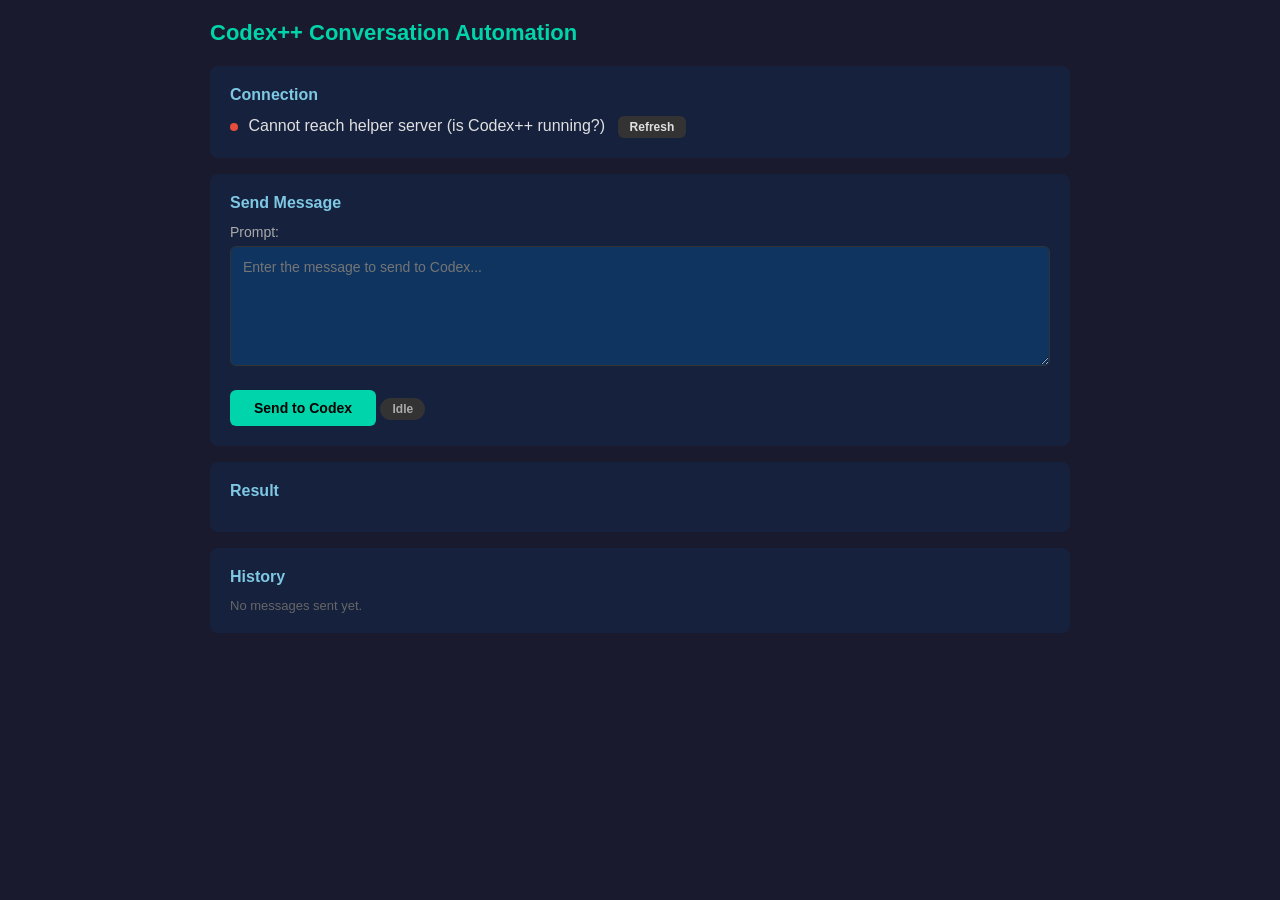
<file: test_page/index.html>
<!DOCTYPE html>
<html lang="zh-CN">
<head>
  <meta charset="UTF-8">
  <meta name="viewport" content="width=device-width, initial-scale=1.0">
  <title>Codex++ Conversation Automation Test</title>
  <style>
    * { box-sizing: border-box; margin: 0; padding: 0; }
    body {
      font-family: -apple-system, BlinkMacSystemFont, "Segoe UI", Roboto, sans-serif;
      background: #1a1a2e; color: #e0e0e0; padding: 20px;
      max-width: 900px; margin: 0 auto;
    }
    h1 { font-size: 22px; margin-bottom: 20px; color: #00d4aa; }
    .section { background: #16213e; border-radius: 8px; padding: 20px; margin-bottom: 16px; }
    .section h2 { font-size: 16px; color: #7ec8e3; margin-bottom: 12px; }
    label { display: block; font-size: 14px; color: #aaa; margin-bottom: 6px; }
    textarea {
      width: 100%; height: 120px; background: #0f3460; border: 1px solid #333;
      border-radius: 6px; color: #e0e0e0; padding: 12px; font-size: 14px;
      resize: vertical; font-family: inherit;
    }
    textarea:focus { outline: none; border-color: #00d4aa; }
    .btn {
      display: inline-block; padding: 10px 24px; border: none; border-radius: 6px;
      font-size: 14px; cursor: pointer; margin-top: 12px; font-weight: 600;
      transition: all 0.2s;
    }
    .btn-primary { background: #00d4aa; color: #000; }
    .btn-primary:hover { background: #00b894; }
    .btn-primary:disabled { background: #333; color: #666; cursor: not-allowed; }
    .btn-secondary { background: #333; color: #e0e0e0; margin-left: 8px; }
    .btn-secondary:hover { background: #444; }
    .status {
      display: inline-block; padding: 4px 12px; border-radius: 12px;
      font-size: 12px; font-weight: 600;
    }
    .status-idle { background: #333; color: #aaa; }
    .status-pending { background: #f39c12; color: #000; }
    .status-success { background: #27ae60; color: #fff; }
    .status-error { background: #e74c3c; color: #fff; }
    .result-box {
      background: #0f3460; border: 1px solid #333; border-radius: 6px;
      padding: 16px; margin-top: 12px; white-space: pre-wrap; font-size: 13px;
      line-height: 1.6; max-height: 400px; overflow-y: auto; display: none;
    }
    .history { margin-top: 12px; }
    .history-item {
      background: #0f3460; border-radius: 6px; padding: 12px; margin-bottom: 8px;
      border-left: 3px solid #333;
    }
    .history-item.success { border-left-color: #27ae60; }
    .history-item.error { border-left-color: #e74c3c; }
    .history-item .prompt { font-size: 13px; color: #7ec8e3; margin-bottom: 6px; }
    .history-item .response { font-size: 13px; color: #ccc; max-height: 100px; overflow: hidden; }
    .connection-dot {
      display: inline-block; width: 8px; height: 8px; border-radius: 50%;
      margin-right: 6px;
    }
    .dot-green { background: #27ae60; }
    .dot-red { background: #e74c3c; }
    .dot-yellow { background: #f39c12; }
  </style>
</head>
<body>
  <h1>Codex++ Conversation Automation</h1>

  <div class="section">
    <h2>Connection</h2>
    <p>
      <span class="connection-dot" id="connDot"></span>
      <span id="connStatus">Checking...</span>
      <button class="btn btn-secondary" onclick="checkConnection()" style="margin-top:0; padding:4px 12px; font-size:12px;">Refresh</button>
    </p>
  </div>

  <div class="section">
    <h2>Send Message</h2>
    <label for="promptInput">Prompt:</label>
    <textarea id="promptInput" placeholder="Enter the message to send to Codex..."></textarea>
    <div style="margin-top: 8px;">
      <button class="btn btn-primary" id="sendBtn" onclick="sendMessage()">Send to Codex</button>
      <span class="status status-idle" id="statusBadge">Idle</span>
    </div>
  </div>

  <div class="section">
    <h2>Result</h2>
    <div class="result-box" id="resultBox"></div>
  </div>

  <div class="section">
    <h2>History</h2>
    <div class="history" id="history">
      <p style="color:#666; font-size:13px;">No messages sent yet.</p>
    </div>
  </div>

  <script>
    const API_BASE = "http://127.0.0.1:57321";
    let currentMsgId = null;
    let pollTimer = null;
    const historyItems = [];

    async function checkConnection() {
      const dot = document.getElementById("connDot");
      const status = document.getElementById("connStatus");
      try {
        const resp = await fetch(`${API_BASE}/health`, { signal: AbortSignal.timeout(3000) });
        if (resp.ok) {
          dot.className = "connection-dot dot-green";
          status.textContent = "Connected to helper server";
        } else {
          dot.className = "connection-dot dot-red";
          status.textContent = "Server error";
        }
      } catch (e) {
        dot.className = "connection-dot dot-red";
        status.textContent = "Cannot reach helper server (is Codex++ running?)";
      }
    }

    async function sendMessage() {
      const input = document.getElementById("promptInput");
      const prompt = input.value.trim();
      if (!prompt) return;

      const btn = document.getElementById("sendBtn");
      const badge = document.getElementById("statusBadge");
      const resultBox = document.getElementById("resultBox");

      btn.disabled = true;
      badge.className = "status status-pending";
      badge.textContent = "Sending...";
      resultBox.style.display = "none";

      try {
        const resp = await fetch(`${API_BASE}/api/send`, {
          method: "POST",
          headers: { "Content-Type": "application/json" },
          body: JSON.stringify({ prompt }),
        });
        const data = await resp.json();
        if (data.ok) {
          currentMsgId = data.id;
          badge.textContent = "Waiting for response...";
          resultBox.textContent = "Message sent to Codex. Waiting for AI response...";
          resultBox.style.display = "block";
          startPolling(data.id, prompt);
        } else {
          badge.className = "status status-error";
          badge.textContent = "Failed";
          btn.disabled = false;
        }
      } catch (e) {
        badge.className = "status status-error";
        badge.textContent = "Error: " + e.message;
        btn.disabled = false;
      }
    }

    function startPolling(msgId, prompt) {
      if (pollTimer) clearInterval(pollTimer);
      const badge = document.getElementById("statusBadge");
      const resultBox = document.getElementById("resultBox");
      const btn = document.getElementById("sendBtn");

      pollTimer = setInterval(async () => {
        try {
          const resp = await fetch(`${API_BASE}/api/result/${msgId}`);
          const data = await resp.json();

          if (data.status === "success") {
            clearInterval(pollTimer);
            pollTimer = null;
            badge.className = "status status-success";
            badge.textContent = "Done";
            resultBox.textContent = data.content;
            btn.disabled = false;
            addHistory(prompt, data.content, "success");
          } else if (data.status === "error" || data.status === "timeout") {
            clearInterval(pollTimer);
            pollTimer = null;
            badge.className = "status status-error";
            badge.textContent = data.status === "timeout" ? "Timeout" : "Error";
            resultBox.textContent = data.content || "Unknown error";
            btn.disabled = false;
            addHistory(prompt, data.content || "Error", "error");
          }
        } catch (e) {}
      }, 1000);
    }

    function addHistory(prompt, response, status) {
      const container = document.getElementById("history");
      if (container.querySelector("p")) container.innerHTML = "";

      const item = document.createElement("div");
      item.className = `history-item ${status}`;
      item.innerHTML = `
        <div class="prompt">Q: ${escapeHtml(prompt.substring(0, 200))}</div>
        <div class="response">${escapeHtml(response.substring(0, 500))}${response.length > 500 ? "..." : ""}</div>
      `;
      container.insertBefore(item, container.firstChild);
    }

    function escapeHtml(str) {
      const div = document.createElement("div");
      div.textContent = str;
      return div.innerHTML;
    }

    checkConnection();
  </script>
</body>
</html>
</file>
